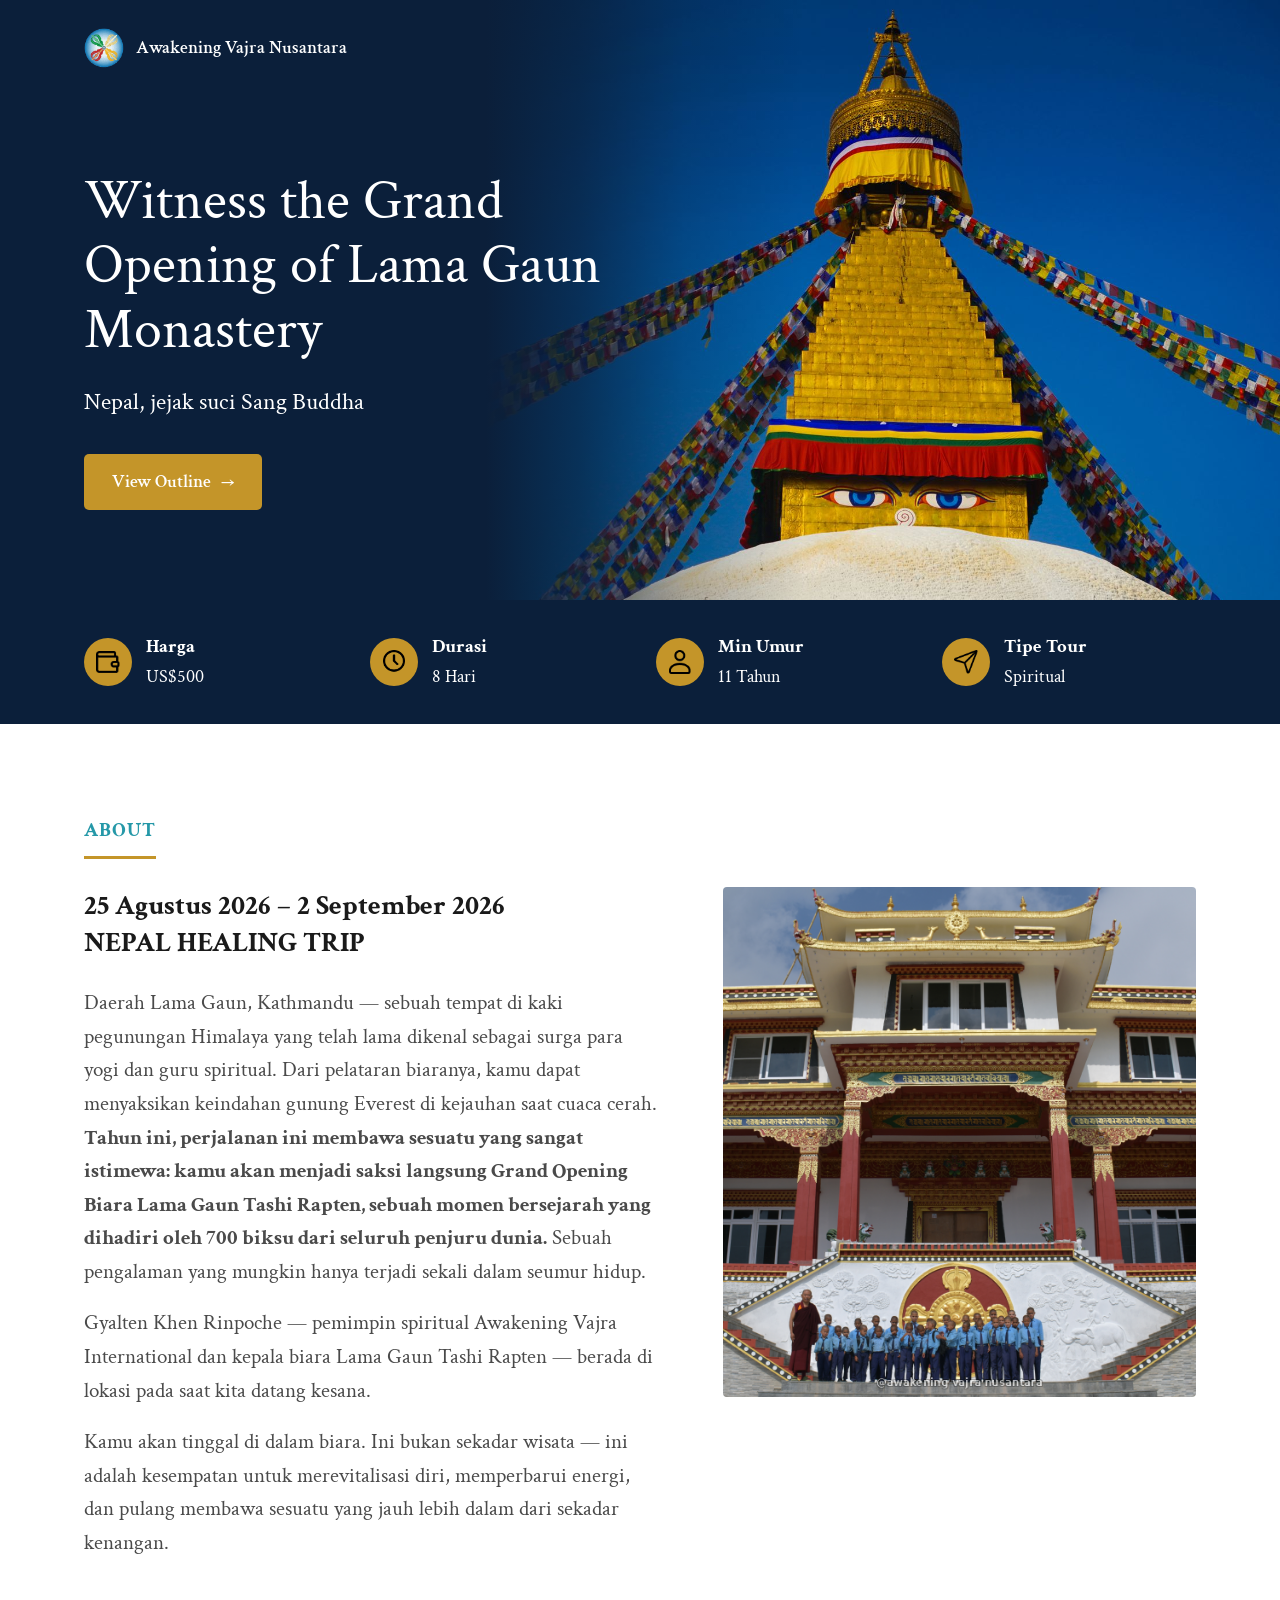
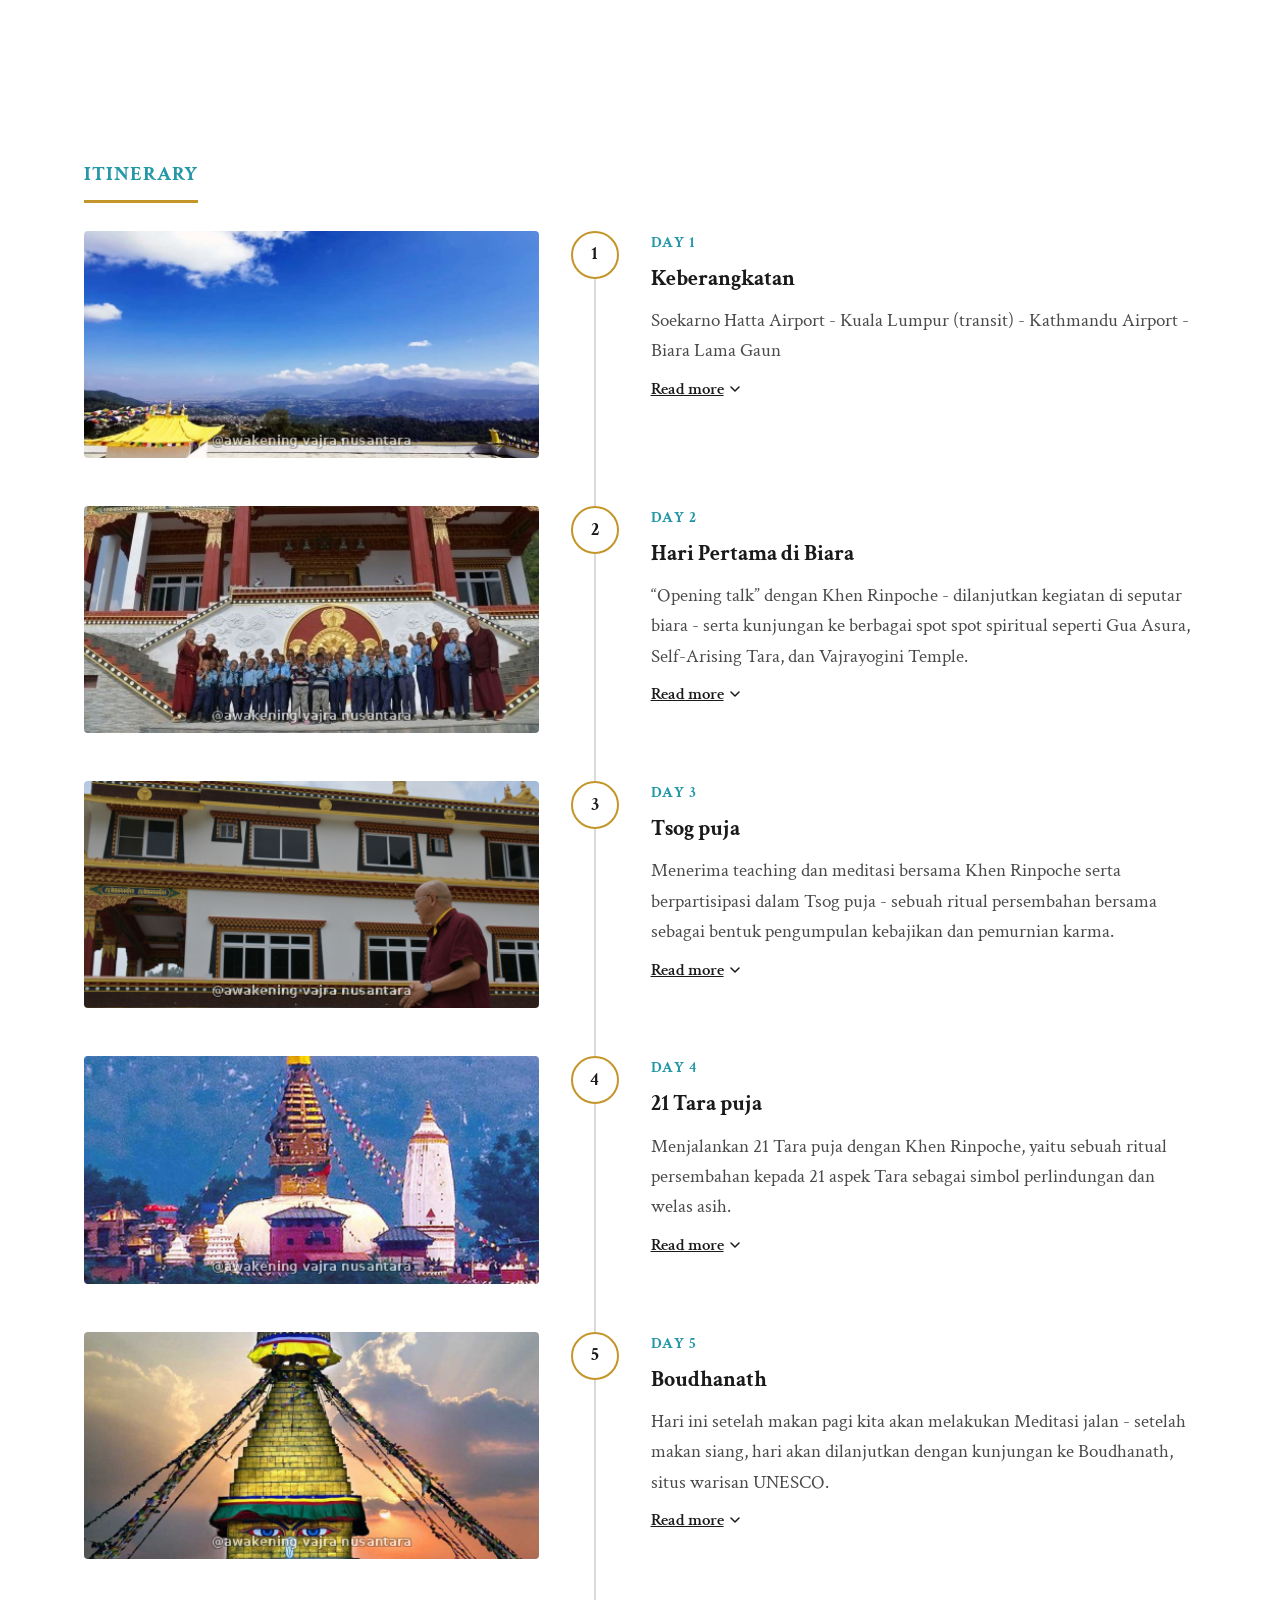
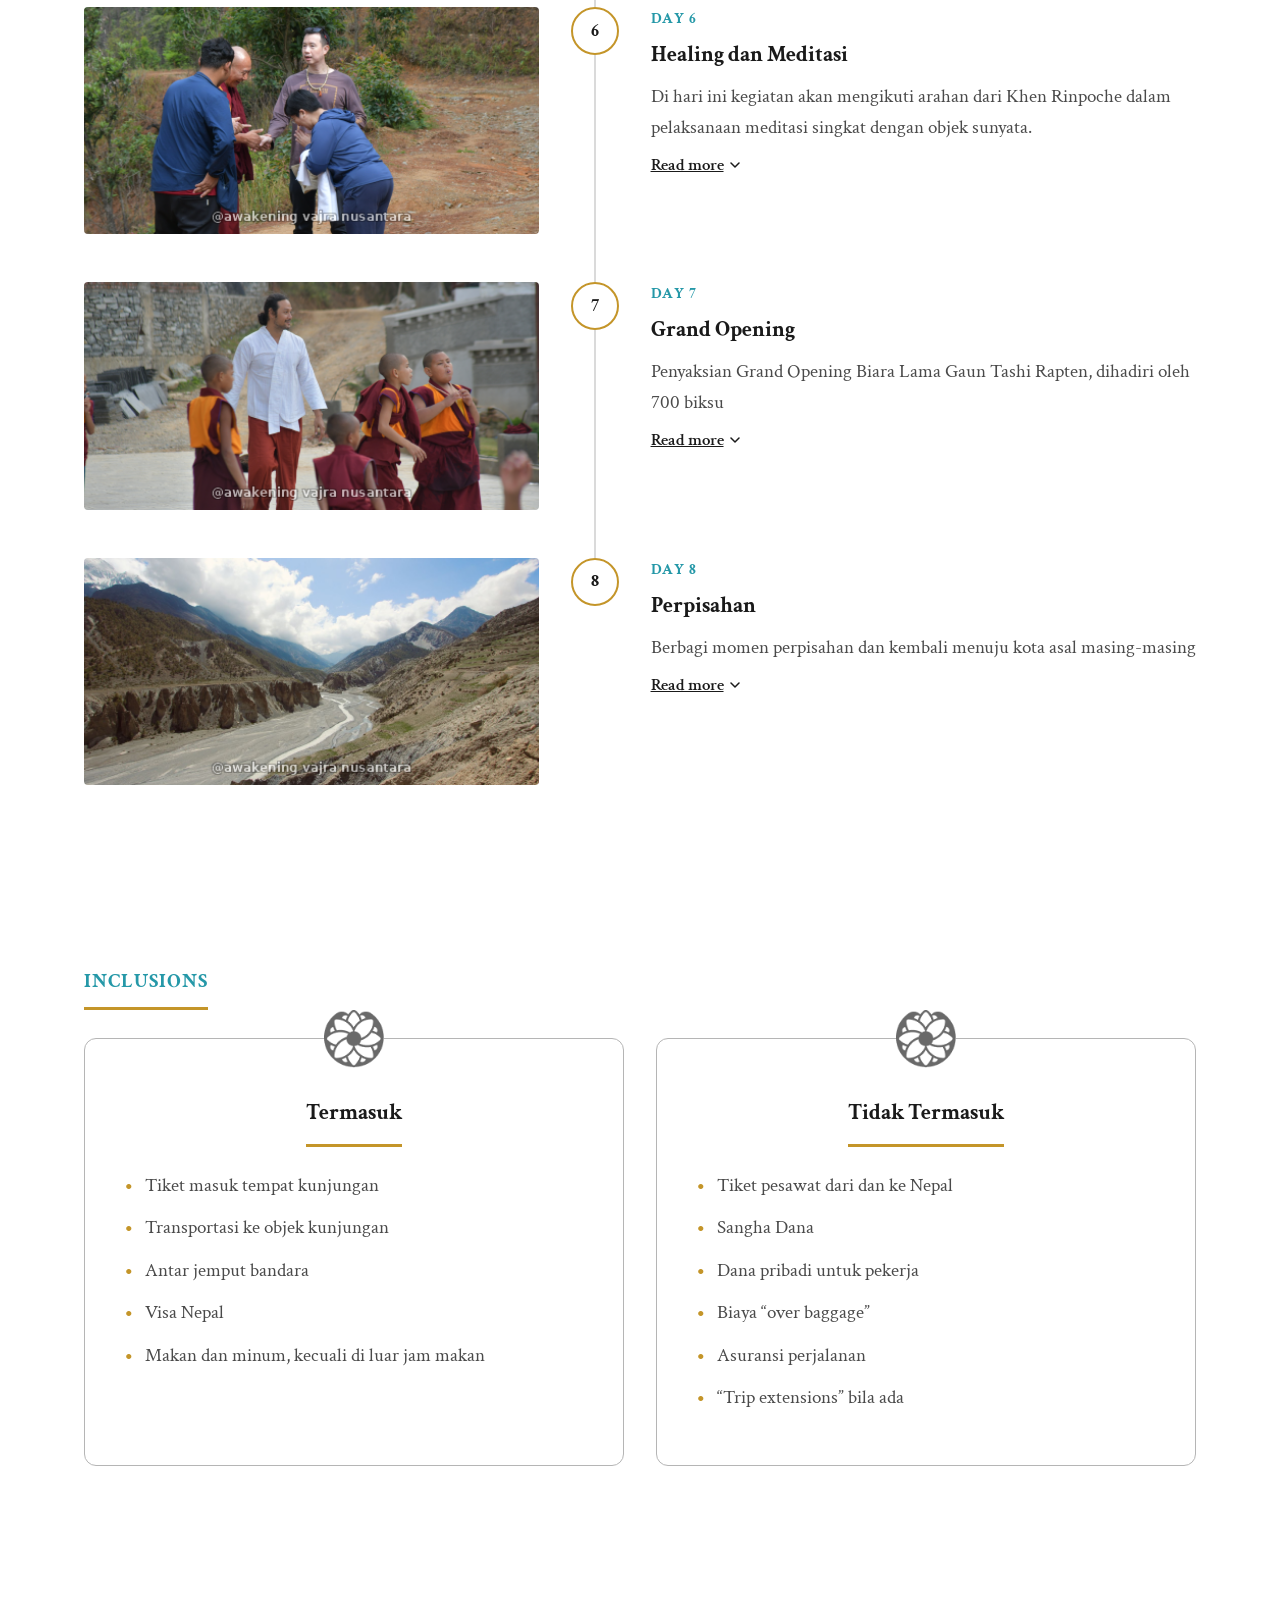
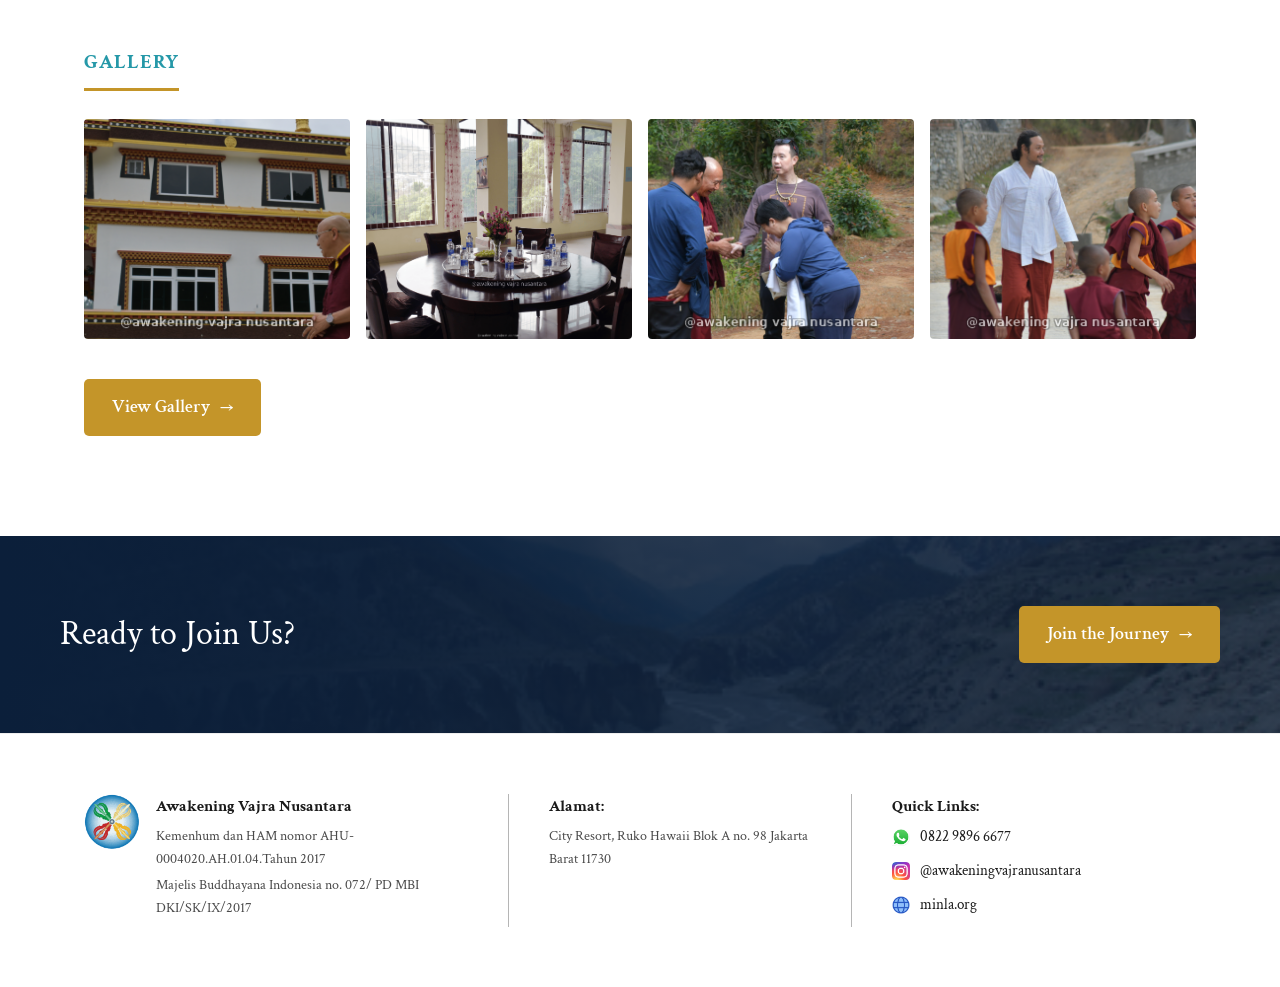
<file: index.html>
<!DOCTYPE html>
<html lang="id">
<head>
<meta charset="UTF-8">
<meta name="viewport" content="width=device-width, initial-scale=1.0">
<title>Witness the Grand Opening of Lama Gaun Monastery — Awakening Vajra Nusantara</title>
<link rel="preconnect" href="https://fonts.googleapis.com">
<link rel="preconnect" href="https://fonts.gstatic.com" crossorigin>
<link href="https://fonts.googleapis.com/css2?family=Crimson+Text:ital,wght@0,400;0,600;0,700;1,400&display=swap" rel="stylesheet">
<link rel="stylesheet" href="styles.css">
</head>
<body>

<header class="site-header">
  <div class="container header-inner">
    <img src="assets/logo.png" alt="Awakening Vajra Nusantara logo" class="logo-mark">
    <span class="logo-text">Awakening Vajra Nusantara</span>
  </div>
</header>

<section class="hero">
  <img src="assets/hero-bg.svg" alt="Boudhanath Stupa, Kathmandu" class="hero-bg">
  <div class="hero-overlay"></div>
  <div class="container">
  <div class="hero-content">
    <h1>Witness the Grand Opening of Lama Gaun Monastery</h1>
    <p class="hero-subtitle">Nepal, jejak suci Sang Buddha</p>
    <a href="#about" class="btn btn-gold">View Outline <span aria-hidden="true">→</span></a>
  </div>
  </div>

  <div class="info-bar">
    <div class="container info-bar-inner">
      <div class="info-item">
        <span class="info-icon">
          <img src="assets/Harga.png" alt="Harga icon">
        </span>
        <span class="info-text">
          <strong>Harga</strong>
          US$500
        </span>
      </div>
      <div class="info-item">
        <span class="info-icon">
          <img src="assets/Durasi.png" alt="Durasi icon">
        </span>
        <span class="info-text">
          <strong>Durasi</strong>
          8 Hari
        </span>
      </div>
      <div class="info-item">
        <span class="info-icon">
          <img src="assets/Umur.png" alt="Min Umur icon">
        </span>
        <span class="info-text">
          <strong>Min Umur</strong>
          11 Tahun
        </span>
      </div>
      <div class="info-item">
        <span class="info-icon">
          <img src="assets/Tipe.png" alt="Tipe Tour icon">
        </span>
        <span class="info-text">
          <strong>Tipe Tour</strong>
          Spiritual
        </span>
      </div>
    </div>
  </div>
</section>

<section class="about" id="about">
  <div class="container">
    <div class="section-label"><span>ABOUT</span></div>
    <div class="about-grid">
      <div class="about-text">
        <h2>25 Agustus 2026 – 2 September 2026<br>NEPAL HEALING TRIP</h2>
        <p>Daerah Lama Gaun, Kathmandu — sebuah tempat di kaki pegunungan Himalaya yang telah lama dikenal sebagai surga para yogi dan guru spiritual. Dari pelataran biaranya, kamu dapat menyaksikan keindahan gunung Everest di kejauhan saat cuaca cerah.
            <b>Tahun ini, perjalanan ini membawa sesuatu yang sangat istimewa: kamu akan menjadi saksi langsung Grand Opening Biara Lama Gaun Tashi Rapten, sebuah momen bersejarah yang dihadiri oleh 700 biksu dari seluruh penjuru dunia.</b> Sebuah pengalaman yang mungkin hanya terjadi sekali dalam seumur hidup.</p>
        <p>Gyalten Khen Rinpoche — pemimpin spiritual Awakening Vajra International dan kepala biara Lama Gaun Tashi Rapten — berada di lokasi pada saat kita datang kesana.</p>
        <p>Kamu akan tinggal di dalam biara. Ini bukan sekadar wisata — ini adalah kesempatan untuk merevitalisasi diri, memperbarui energi, dan pulang membawa sesuatu yang jauh lebih dalam dari sekadar kenangan.</p>
      </div>
      <div class="about-images">
        <img src="assets/watermarked-small/day1.png" alt="Biara Lama Gaun" class="about-img-main">
      </div>
    </div>
  </div>
</section>

<section class="itinerary" id="itinerary">
  <div class="container">
    <div class="section-label"><span>ITINERARY</span></div>
    <ol class="timeline">

      <li class="timeline-item">
        <img src="assets/watermarked-small/day2.png" alt="Day 1" class="timeline-photo">
        <div class="timeline-line-col"><span class="timeline-dot">1</span></div>
        <div class="timeline-content">
          <span class="day-label">DAY 1</span>
          <h3>Keberangkatan</h3>
          <p>Soekarno Hatta Airport - Kuala Lumpur (transit) - Kathmandu Airport - Biara Lama Gaun</p>
          <button class="read-more" data-target="day1-more" type="button">
            <span class="label">Read more</span>
            <svg class="chevron" viewBox="0 0 10 6" fill="none" xmlns="http://www.w3.org/2000/svg"><path d="M1 1L5 5L9 1" stroke="currentColor" stroke-width="1.5" stroke-linecap="round" stroke-linejoin="round"/></svg>
          </button>
          <div class="day-more" id="day1-more">
            <div class="day-more-inner">
              <p>-Peserta dari Indonesia berangkat dari Bandara Soekarno-Hatta, Jakarta. Peserta dari Singapore berangkat dari Bandara Changi. Semua menuju Bandara Internasional Tribhuvan, Kathmandu.</p>
              <p>-Setibanya di Kathmandu, kita akan dijemput bersama menuju Biara Lama Gaun melewati kota Kathmandu (~1 jam perjalanan darat).</p>
              <p>-Tiba di biara, makan malam bersama, dan langsung beristirahat.</p>
            </div>
          </div>
        </div>
      </li>

      <li class="timeline-item">
        <img src="assets/watermarked-small/day3.jpg" alt="Day 2" class="timeline-photo">
        <div class="timeline-line-col"><span class="timeline-dot">2</span></div>
        <div class="timeline-content">
          <span class="day-label">DAY 2</span>
          <h3>Hari Pertama di Biara</h3>
          <p>&ldquo;Opening talk&rdquo; dengan Khen Rinpoche - dilanjutkan kegiatan di seputar biara - serta kunjungan ke berbagai spot spot spiritual seperti Gua Asura, Self-Arising Tara, dan Vajrayogini Temple.</p>
          <button class="read-more" data-target="day2-more" type="button">
            <span class="label">Read more</span>
            <svg class="chevron" viewBox="0 0 10 6" fill="none" xmlns="http://www.w3.org/2000/svg"><path d="M1 1L5 5L9 1" stroke="currentColor" stroke-width="1.5" stroke-linecap="round" stroke-linejoin="round"/></svg>
          </button>
          <div class="day-more" id="day2-more">
            <div class="day-more-inner">
              <p>-Sarapan bersama di biara.</p>
              <p>-Pertemuan dengan Gyalten Khen Rinpoche (offering katha dan sesi pengenalan): beliau akan menjelaskan manfaat perjalanan ini, kaitannya dengan latihan meditasi, kunjungan ke situs-situs suci, dan mengapa ini akan berpengaruh signifikan dalam kehidupan kita.</p>
              <p>-Tour keliling biara, mengenal kehidupan sehari-hari di biara, aktivitas para samanera, serta ruang-ruang retreat mandiri para lama yang hanya keluar sebulan sekali untuk mengambil bahan makanan.</p>
              <p>-Makan siang bersama Khen Rinpoche.</p>
              <p>-Kunjungan ke Gua Asura, Self-Arising Tara (puja 21 Tara & berdana), dan Vajrayogini Temple.</p>
              <p>-Makan malam di biara.</p>
            </div>
          </div>
        </div>
      </li>

      <li class="timeline-item">
        <img src="assets/watermarked-small/gallery1.png" alt="Day 3" class="timeline-photo">
        <div class="timeline-line-col"><span class="timeline-dot">3</span></div>
        <div class="timeline-content">
          <span class="day-label">DAY 3</span>
          <h3>Tsog puja</h3>
          <p>Menerima teaching dan meditasi bersama Khen Rinpoche serta berpartisipasi dalam Tsog puja - sebuah ritual persembahan bersama sebagai bentuk pengumpulan kebajikan dan pemurnian karma.</p>
          <button class="read-more" data-target="day3-more" type="button">
            <span class="label">Read more</span>
            <svg class="chevron" viewBox="0 0 10 6" fill="none" xmlns="http://www.w3.org/2000/svg"><path d="M1 1L5 5L9 1" stroke="currentColor" stroke-width="1.5" stroke-linecap="round" stroke-linejoin="round"/></svg>
          </button>
          <div class="day-more" id="day3-more">
            <div class="day-more-inner">
              <p>-Sarapan di biara.</p>
              <p>-Teaching dan meditasi bersama Khen Rinpoche.</p>
              <p>-Makan siang.</p>
              <p>-Retret kecil (mini retreat) — merasakan sedikit gambaran kehidupan seorang yogi, waktu hening untuk mendalami praktik secara personal.</p>
              <p>-Tsog puja — ritual persembahan bersama sebagai bentuk pengumpulan kebajikan dan pemurnian karma.</p>
            </div>
          </div>
        </div>
      </li>

      <li class="timeline-item">
        <img src="assets/watermarked-small/day5.png" alt="Day 4" class="timeline-photo">
        <div class="timeline-line-col"><span class="timeline-dot">4</span></div>
        <div class="timeline-content">
          <span class="day-label">DAY 4</span>
          <h3>21 Tara puja</h3>
          <p>Menjalankan 21 Tara puja dengan Khen Rinpoche, yaitu sebuah ritual persembahan kepada 21 aspek Tara sebagai simbol perlindungan dan welas asih.</p>
          <button class="read-more" data-target="day4-more" type="button">
            <span class="label">Read more</span>
            <svg class="chevron" viewBox="0 0 10 6" fill="none" xmlns="http://www.w3.org/2000/svg"><path d="M1 1L5 5L9 1" stroke="currentColor" stroke-width="1.5" stroke-linecap="round" stroke-linejoin="round"/></svg>
          </button>
          <div class="day-more" id="day4-more">
            <div class="day-more-inner">
              <p>-Sarapan di biara.</p>
              <p>-Teaching dan meditasi bersama Khen Rinpoche.</p>
              <p>-Makan siang.</p>
              <p>-Retret kecil (mini retreat) — melanjutkan pendalaman praktik dalam keheningan.</p>
              <p>-21 Tara puja — ritual persembahan kepada 21 aspek Tara sebagai simbol perlindungan dan welas asih.</p>
            </div>
          </div>
        </div>
      </li>

      <li class="timeline-item">
        <img src="assets/watermarked-small/day4.png" alt="Day 5" class="timeline-photo">
        <div class="timeline-line-col"><span class="timeline-dot">5</span></div>
        <div class="timeline-content">
          <span class="day-label">DAY 5</span>
          <h3>Boudhanath</h3>
          <p>Hari ini setelah makan pagi kita akan melakukan Meditasi jalan - setelah makan siang, hari akan dilanjutkan dengan kunjungan ke Boudhanath, situs warisan UNESCO.</p>
          <button class="read-more" data-target="day5-more" type="button">
            <span class="label">Read more</span>
            <svg class="chevron" viewBox="0 0 10 6" fill="none" xmlns="http://www.w3.org/2000/svg"><path d="M1 1L5 5L9 1" stroke="currentColor" stroke-width="1.5" stroke-linecap="round" stroke-linejoin="round"/></svg>
          </button>
          <div class="day-more" id="day5-more">
            <div class="day-more-inner">
              <p>-Setelah sarapan, meditasi jalan menuju daerah sekitar puncak terdekat — sebuah latihan penting untuk memahami bahwa meditasi tidak hanya soal duduk bersila.</p>
              <p>-Kunjungan ke Stupa Boudhanath, situs warisan UNESCO. Di sini kita melakukan pradakshina, metode sederhana namun ampuh untuk mengumpulkan kebajikan, seperti yang dijelaskan Khen Rinpoche di hari pertama.</p>
              <p>-Coffee break sekaligus waktu belanja — surga bagi pecinta souvenir antik: rupang, liontin, kalung mala, mangkuk persembahan, dan lainnya, dari yang sederhana hingga istimewa.</p>
              <p>-Makan malam sebelum kembali ke biara, beristirahat sambil menikmati energi positif yang masih terbawa dari hari ini.</p>
            </div>
          </div>
        </div>
      </li>

      <li class="timeline-item">
        <img src="assets/watermarked-small/gallery3.png" alt="Day 6" class="timeline-photo">
        <div class="timeline-line-col"><span class="timeline-dot">6</span></div>
        <div class="timeline-content">
          <span class="day-label">DAY 6</span>
          <h3>Healing dan Meditasi</h3>
          <p>Di hari ini kegiatan akan mengikuti arahan dari Khen Rinpoche dalam pelaksanaan meditasi singkat dengan objek sunyata.</p>
          <button class="read-more" data-target="day6-more" type="button">
            <span class="label">Read more</span>
            <svg class="chevron" viewBox="0 0 10 6" fill="none" xmlns="http://www.w3.org/2000/svg"><path d="M1 1L5 5L9 1" stroke="currentColor" stroke-width="1.5" stroke-linecap="round" stroke-linejoin="round"/></svg>
          </button>
          <div class="day-more" id="day6-more">
            <div class="day-more-inner">
              <p>-Setelah sarapan, kunjungan ke Gua Asura, Self-Arising Tara, dan Vajrayogini Temple. Gua Asura adalah tempat Guru Padmasambhava mencapai pencerahan — di sini kita melakukan meditasi singkat dengan objek sunyata, untuk menorehkan jejak kuat di batin agar kelak, bila karma mendukung, kita dapat merealisasikan sunyata secara langsung dalam kehidupan ini.</p>
              <p>-Doa singkat di tempat munculnya relief Tara Hijau secara ajaib — Arya Tara adalah perwujudan Buddha dalam aspek ketangkasan untuk memberi pertolongan.</p>
              <p>-Kunjungan ke Vajrayogini Temple yang sangat sakral.</p>
              <p>-Makan siang di kota Kathmandu.</p>
              <p>-Kunjungan ke Stupa Swayambhunath — situs sakral yang wajib dikunjungi para praktisi, sekaligus tempat memandang kota Kathmandu dari atas bukit.</p>
            </div>
          </div>
        </div>
      </li>

      <li class="timeline-item">
        <img src="assets/watermarked-small/gallery4.png" alt="Day 7" class="timeline-photo">
        <div class="timeline-line-col"><span class="timeline-dot">7</span></div>
        <div class="timeline-content">
          <span class="day-label">DAY 7</span>
          <h3>Grand Opening</h3>
          <p>Penyaksian Grand Opening Biara Lama Gaun Tashi Rapten, dihadiri oleh 700 biksu</p>
          <button class="read-more" data-target="day7-more" type="button">
            <span class="label">Read more</span>
            <svg class="chevron" viewBox="0 0 10 6" fill="none" xmlns="http://www.w3.org/2000/svg"><path d="M1 1L5 5L9 1" stroke="currentColor" stroke-width="1.5" stroke-linecap="round" stroke-linejoin="round"/></svg>
          </button>
          <div class="day-more" id="day7-more">
            <div class="day-more-inner">
              <p>-Grand Opening Biara Lama Gaun Tashi Rapten, dihadiri oleh 700 biksu</p>
              <p>-Menyaksikan rangkaian upacara sakral — puja, chanting, dan pemberkatan (blessing) dari para biksu dan lama senior.</p>
              <p>-Momen bersejarah yang jarang terjadi — sebuah kehormatan dapat menjadi saksi langsung peresmian biara ini.</p>
            </div>
          </div>
        </div>
      </li>

      <li class="timeline-item timeline-item-last">
        <img src="assets/watermarked-small/cta-bg.png" alt="Day 8" class="timeline-photo">
        <div class="timeline-line-col"><span class="timeline-dot">8</span></div>
        <div class="timeline-content">
          <span class="day-label">DAY 8</span>
          <h3>Perpisahan</h3>
          <p>Berbagi momen perpisahan dan kembali menuju kota asal masing-masing</p>
          <button class="read-more" data-target="day8-more" type="button">
            <span class="label">Read more</span>
            <svg class="chevron" viewBox="0 0 10 6" fill="none" xmlns="http://www.w3.org/2000/svg"><path d="M1 1L5 5L9 1" stroke="currentColor" stroke-width="1.5" stroke-linecap="round" stroke-linejoin="round"/></svg>
          </button>
          <div class="day-more" id="day8-more">
            <div class="day-more-inner">
              <p>-Sarapan pagi bersama di biara sebagai momen perpisahan.</p>
              <p>-Perjalanan menuju Bandara Internasional Tribhuvan, Kathmandu.</p>
              <p>-Kembali menuju kota asal masing-masing (Jakarta / Singapore), membawa pulang energi dan pengalaman yang telah diperoleh selama perjalanan ini.</p>
            </div>
          </div>
        </div>
      </li>

    </ol>
  </div>
</section>

<section class="inclusions" id="inclusions">
  <div class="container">
    <div class="section-label"><span>INCLUSIONS</span></div>
    <div class="inclusions-grid">
      <div class="inclusion-card">
        <span class="inclusion-icon" aria-hidden="true">
          <img src="assets/inclusionicon.png" alt="">
        </span>
        <h3>Termasuk</h3>
        <ul>
          <li>Tiket masuk tempat kunjungan</li>
          <li>Transportasi ke objek kunjungan</li>
          <li>Antar jemput bandara</li>
          <li>Visa Nepal</li>
          <li>Makan dan minum, kecuali di luar jam makan</li>
        </ul>
      </div>
      <div class="inclusion-card">
        <span class="inclusion-icon" aria-hidden="true">
          <img src="assets/inclusionicon.png" alt="">
        </span>
        <h3>Tidak Termasuk</h3>
        <ul>
          <li>Tiket pesawat dari dan ke Nepal</li>
          <li>Sangha Dana</li>
          <li>Dana pribadi untuk pekerja</li>
          <li>Biaya &ldquo;over baggage&rdquo;</li>
          <li>Asuransi perjalanan</li>
          <li>&ldquo;Trip extensions&rdquo; bila ada</li>
        </ul>
      </div>
    </div>
  </div>
</section>

<section class="gallery" id="gallery">
  <div class="container">
    <div class="section-label"><span>GALLERY</span></div>
    <div class="gallery-grid">
      <img src="assets/watermarked-small/gallery1.png" alt="Gallery photo 1">
      <img src="assets/watermarked-small/gallery2.png" alt="Gallery photo 2">
      <img src="assets/watermarked-small/gallery3.png" alt="Gallery photo 3">
      <img src="assets/watermarked-small/gallery4.png" alt="Gallery photo 4">
    </div>
    <a href="gallery.html" class="btn btn-gold">View Gallery <span aria-hidden="true">→</span></a>
  </div>
</section>

<section class="cta" id="join">
  <img src="assets/watermarked-small/cta-bg.png" alt="" class="cta-bg" aria-hidden="true">
  <div class="cta-overlay"></div>
  <div class="container cta-inner">
    <h2>Ready to Join Us?</h2>
    <a href="https://wa.me/6282298966677" class="btn btn-gold">Join the Journey <span aria-hidden="true">→</span></a>
  </div>
</section>

<footer class="site-footer">
  <div class="container footer-grid">
    <div class="footer-col footer-brand">
      <img src="assets/footer-logo.png" alt="Awakening Vajra Nusantara logo">
      <div>
        <h4>Awakening Vajra Nusantara</h4>
        <p>Kemenhum dan HAM nomor AHU-0004020.AH.01.04.Tahun 2017</p>
        <p>Majelis Buddhayana Indonesia no. 072/ PD MBI DKI/SK/IX/2017</p>
      </div>
    </div>
    <div class="footer-col">
      <h4>Alamat:</h4>
      <p>City Resort, Ruko Hawaii Blok A no. 98 Jakarta Barat 11730</p>
    </div>
    <div class="footer-col">
      <h4>Quick Links:</h4>
      <div class="footer-contact">
        <img src="assets/whatsapp.png" alt="WhatsApp" class="whatsapp-icon">
        <a href="https://wa.me/6282298966677">0822 9896 6677</a>
      </div>
      <div class="footer-contact">
        <img src="assets/instagram.png" alt="WhatsApp" class="whatsapp-icon">
        <a href="https://www.instagram.com/awakeningvajranusantara?igsh=cHloZm0ycm5zOWk=">@awakeningvajranusantara</a>
      </div>
      <div class="footer-contact">
        <img src="assets/web.png" alt="WhatsApp" class="whatsapp-icon">
        <a href="https://minla.org/?utm_source=ig&utm_medium=social&utm_content=link_in_bio">minla.org</a>
      </div>
    </div>
  </div>
</footer>

<script>
document.querySelectorAll('.read-more').forEach(function (btn) {
  var panel = document.getElementById(btn.dataset.target);
  var label = btn.querySelector('.label');

  function closePanel() {
    panel.classList.remove('open');
    btn.classList.remove('is-open');
    label.textContent = 'Read more';
  }

  btn.addEventListener('click', function () {
    var isOpen = panel.classList.toggle('open');
    btn.classList.toggle('is-open', isOpen);
    label.textContent = isOpen ? 'Show less' : 'Read more';
  });

  // Auto-close this item when the user scrolls it out of view
  // (e.g. swipes past it on mobile) so panels don't stay open
  // and pile up as you scroll back up through the page.
  var timelineItem = btn.closest('.timeline-item');
  if (timelineItem && 'IntersectionObserver' in window) {
    var observer = new IntersectionObserver(function (entries) {
      entries.forEach(function (entry) {
        if (!entry.isIntersecting && panel.classList.contains('open')) {
          closePanel();
        }
      });
    }, { threshold: 0, rootMargin: '-10% 0px -10% 0px' });
    observer.observe(timelineItem);
  }
});
</script>
</body>
</html>
</file>
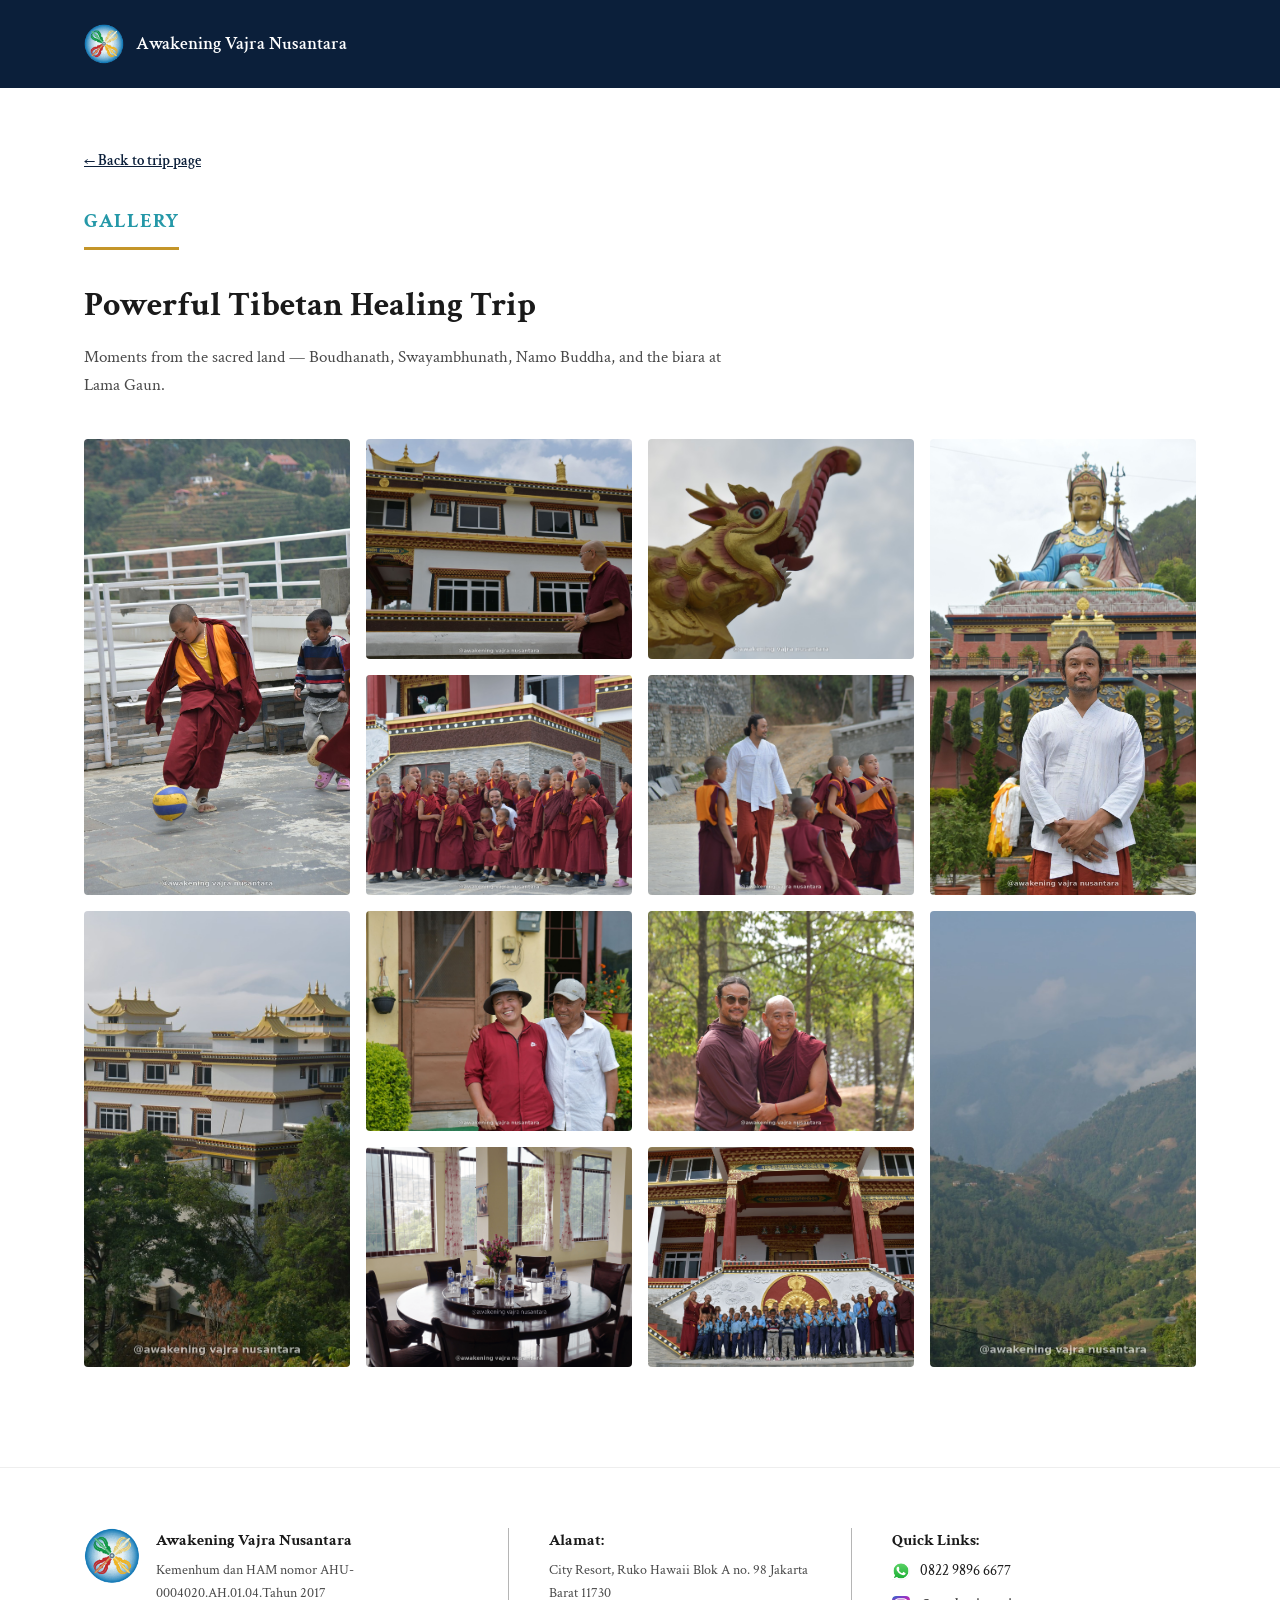
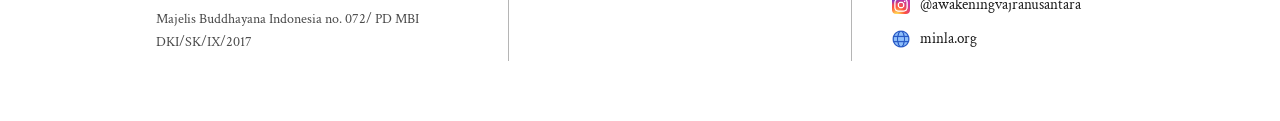
<file: gallery.html>
<!DOCTYPE html>
<html lang="id">
<head>
<meta charset="UTF-8">
<meta name="viewport" content="width=device-width, initial-scale=1.0">
<title>Gallery — Awakening Vajra Nusantara</title>
<link rel="preconnect" href="https://fonts.googleapis.com">
<link rel="preconnect" href="https://fonts.gstatic.com" crossorigin>
<link href="https://fonts.googleapis.com/css2?family=Crimson+Text:ital,wght@0,400;0,600;0,700;1,400&display=swap" rel="stylesheet">
<link rel="stylesheet" href="styles.css">
</head>
<body>

<header class="site-header site-header-static">
  <div class="container">
    <a href="index.html" class="header-inner logo-link">
      <img src="assets/logo.png" alt="Awakening Vajra Nusantara logo" class="logo-mark">
      <span class="logo-text logo-text-dark">Awakening Vajra Nusantara</span>
    </a>
  </div>
</header>

<section class="gallery-page">
  <div class="container">
    <a href="index.html" class="back-link">&larr; Back to trip page</a>
    <div class="section-label"><span>GALLERY</span></div>
    <h1>Powerful Tibetan Healing Trip</h1>
    <p class="gallery-intro">Moments from the sacred land — Boudhanath, Swayambhunath, Namo Buddha, and the biara at Lama Gaun.</p>

    <div class="gallery-page-grid">
      <img src="assets/watermarked/DSC_0500.JPG" alt="Gallery photo" class="span-tall">
      <img src="assets/watermarked/DSC_0524.jpg" alt="Gallery photo">
      <img src="assets/watermarked/DSC_0616.JPG" alt="Gallery photo">
      <img src="assets/watermarked/DSC_0598.JPG" alt="Gallery photo" class="span-tall">
      <img src="assets/watermarked/DSC_0717.jpg" alt="Gallery photo">
      <img src="assets/watermarked/DSC_0646 (1).jpg" alt="Gallery photo">
      <img src="assets/watermarked/DSC_0193.jpg" alt="Gallery photo" class="span-tall">
      <img src="assets/watermarked/DSC_0578.jpg" alt="Gallery photo">
      <img src="assets/watermarked/DSC_0338.jpg" alt="Gallery photo">
      <img src="assets/watermarked/DSC_0229.jpg" alt="Gallery photo" class="span-tall">
      <img src="assets/watermarked/gallery2.png" alt="Gallery photo">
      <img src="assets/watermarked/DSC_0418.jpg" alt="Gallery photo">
    </div>
  </div>
</section>

<footer class="site-footer">
  <div class="container footer-grid">
    <div class="footer-col footer-brand">
      <img src="assets/footer-logo.png" alt="Awakening Vajra Nusantara logo">
      <div>
        <h4>Awakening Vajra Nusantara</h4>
        <p>Kemenhum dan HAM nomor AHU-0004020.AH.01.04.Tahun 2017</p>
        <p>Majelis Buddhayana Indonesia no. 072/ PD MBI DKI/SK/IX/2017</p>
      </div>
    </div>
    <div class="footer-col">
      <h4>Alamat:</h4>
      <p>City Resort, Ruko Hawaii Blok A no. 98 Jakarta Barat 11730</p>
    </div>
    <div class="footer-col">
      <h4>Quick Links:</h4>
      <div class="footer-contact">
        <img src="assets/whatsapp.png" alt="WhatsApp" class="whatsapp-icon">
        <a href="https://wa.me/6282298966677">0822 9896 6677</a>
      </div>
      <div class="footer-contact">
        <img src="assets/instagram.png" alt="WhatsApp" class="whatsapp-icon">
        <a href="https://www.instagram.com/awakeningvajranusantara?igsh=cHloZm0ycm5zOWk=">@awakeningvajranusantara</a>
      </div>
      <div class="footer-contact">
        <img src="assets/web.png" alt="WhatsApp" class="whatsapp-icon">
        <a href="https://minla.org/?utm_source=ig&utm_medium=social&utm_content=link_in_bio">minla.org</a>
      </div>
    </div>
  </div>
</footer>

</body>
</html>
</file>
<file: styles.css>
/* ===================== Reset & base ===================== */
* { margin: 0; padding: 0; box-sizing: border-box; }

:root {
  --navy: #0B1F3A;
  --gold: #C49529;
  --teal: #2598A8;
  --grey-text: #4A4A4A;
  --border-grey: #B5B5B5;
  --font-body: 'Crimson Text', serif;
}

html { scroll-behavior: smooth; }

body {
  font-family: var(--font-body);
  color: #1A1A1A;
  line-height: 1.6;
}

img { max-width: 100%; display: block; }

a { color: inherit; }

ul { list-style: none; }

.container {
  width: 100%;
  max-width: 1160px;
  margin: 0 auto;
  padding: 0 24px;
}

/* ===================== Buttons ===================== */
.btn {
  display: inline-flex;
  align-items: center;
  gap: 10px;
  text-decoration: none;
  font-family: var(--font-body);
  font-size: 18px;
  font-weight: 600;
  padding: 14px 28px;
  border-radius: 5px;
  transition: opacity 0.2s ease, transform 0.2s ease;
}

.btn:hover { opacity: 0.9; transform: translateY(-1px); }

.btn-gold {
  background-color: var(--gold);
  color: #fff;
}

/* ===================== Section labels ===================== */
.section-label {
  margin-bottom: 28px;
}

.section-label span {
  display: inline-block;
  color: var(--teal);
  font-weight: 700;
  font-size: 20px;
  letter-spacing: 1px;
  padding-bottom: 10px;
  border-bottom: 3px solid var(--gold);
}

/* ===================== Header ===================== */
.site-header {
  position: absolute;
  top: 0;
  left: 0;
  right: 0;
  z-index: 10;
  padding: 28px 0;
}

.header-inner {
  display: flex;
  align-items: center;
  gap: 12px;
}

.logo-mark {
  width: 40px;
  height: 40px;
  border-radius: 50%;
}

.logo-text {
  color: #fff;
  font-size: 18px;
  font-weight: 600;
}

/* ===================== Hero ===================== */
.hero {
  position: relative;
  background-color: var(--navy);
  overflow: hidden;
}

.hero-bg {
  position: absolute;
  top: 0;
  right: 0;
  bottom: 0;
  width: 62%;
  height: 100%;
  object-fit: cover;
  object-position: center;
}

.hero-overlay {
  position: absolute;
  top: 0;
  right: 0;
  bottom: 0;
  width: 62%;
  height: 100%;
  background: linear-gradient(90deg, var(--navy) 0%, rgba(11, 31, 58, 0.7) 12%, rgba(11, 31, 58, 0.25) 25%, transparent 40%);
}

.hero-content {
  position: relative;
  padding: 170px 0 90px;
  max-width: 620px;
  margin: 0;
}

.hero-content h1 {
  color: #fff;
  font-weight: 400;
  font-size: 56px;
  line-height: 1.15;
  margin-bottom: 20px;
}

.hero-subtitle {
  color: #fff;
  font-size: 24px;
  margin-bottom: 32px;
  max-width: 480px;
}

/* Info bar */
.info-bar {
  position: relative;
  background-color: var(--navy);
  padding: 32px 0;
}

.info-bar-inner {
  display: flex;
  flex-wrap: wrap;
  gap: 32px;
  justify-content: space-between;
}

.info-item {
  display: flex;
  align-items: center;
  gap: 14px;
  flex: 1 1 200px;
}

.info-icon {
  flex-shrink: 0;
  width: 48px;
  height: 48px;
  border-radius: 50%;
  background-color: var(--gold);
  display: flex;
  align-items: center;
  justify-content: center;
}

.info-icon img {
  width: 24px;
  height: 24px;
  object-fit: contain;
}

.info-text {
  display: flex;
  flex-direction: column;
  color: #fff;
  font-size: 18px;
}

.info-text strong {
  font-weight: 700;
  font-size: 19px;
}

/* ===================== About ===================== */
.about {
  padding: 90px 0;
  background-color: #fff;
}

.about-grid {
  display: grid;
  grid-template-columns: 1.1fr 0.9fr;
  gap: 60px;
  align-items: start;
}

.about-text h2 {
  font-weight: 700;
  font-size: 28px;
  line-height: 1.35;
  margin-bottom: 24px;
}

.about-text p {
  font-size: 21px;
  color: var(--grey-text);
  margin-bottom: 18px;
}

.about-images {
  display: flex;
  flex-direction: column;
  gap: 16px;
}

.about-img-main,
.about-img-secondary {
  width: 100%;
  border-radius: 4px;
  object-fit: cover;
}



/* ===================== Itinerary ===================== */
.itinerary {
  padding: 90px 0;
  background-color: #fff;
}

.timeline {
  position: relative;
  display: flex;
  flex-direction: column;
  gap: 48px;
}

.timeline-item {
  position: relative;
  display: grid;
  grid-template-columns: 1fr 48px 1.2fr;
  align-items: stretch;
  column-gap: 32px;
}

.timeline-photo {
  width: 100%;
  aspect-ratio: 4 / 2;
  object-fit: cover;
  border-radius: 4px;
  align-self: start;
}

.timeline-line-col {
  position: relative;
  display: flex;
  justify-content: center;
}

.timeline-dot {
  position: relative;
  z-index: 2;
  width: 48px;
  height: 48px;
  border-radius: 50%;
  border: 2px solid var(--gold);
  background: #fff;
  display: flex;
  align-items: center;
  justify-content: center;
  font-weight: 700;
  font-size: 18px;
  flex-shrink: 0;
}

.timeline-item:not(.timeline-item-last) .timeline-line-col::after {
  content: "";
  position: absolute;
  top: 48px;
  bottom: -48px;
  left: 50%;
  width: 1px;
  transform: translateX(-50%);
  background-color: var(--border-grey);
}

.day-label {
  display: block;
  color: var(--teal);
  font-weight: 700;
  font-size: 15px;
  letter-spacing: 1px;
  margin-bottom: 6px;
}

.timeline-content h3 {
  font-size: 22px;
  font-weight: 700;
  margin-bottom: 10px;
}

.timeline-content p {
  font-size: 19px;
  color: var(--grey-text);
  margin-bottom: 10px;
}

.day-more {
  display: grid;
  grid-template-rows: 0fr;
  transition: grid-template-rows 0.3s ease;
}

.day-more.open {
  grid-template-rows: 1fr;
}

.day-more-inner {
  overflow: hidden;
  min-height: 0;
}

.day-more-inner p {
  font-size: 19px;
  color: var(--grey-text);
  padding-top: 2px;
  padding-bottom: 12px;
}

.read-more {
  display: inline-flex;
  align-items: center;
  gap: 6px;
  font-weight: 600;
  text-decoration: underline;
  font-size: 17px;
  font-family: var(--font-body);
  background: none;
  border: none;
  color: inherit;
  cursor: pointer;
  padding: 0;
}

.read-more .chevron {
  transition: transform 0.3s ease;
  width: 10px;
  height: 10px;
}

.read-more.is-open .chevron {
  transform: rotate(180deg);
}

/* ===================== Inclusions ===================== */
.inclusions {
  padding: 90px 0;
  background-color: #fff;
}

.inclusions-grid {
  display: grid;
  grid-template-columns: 1fr 1fr;
  gap: 32px;
}

.inclusion-card {
  position: relative;
  display: flex;
  flex-direction: column;
  align-items: center;
  border: 1px solid var(--border-grey);
  border-radius: 12px;
  padding: 56px 40px 40px;
  background: #fff;
}

.inclusion-icon {
  position: absolute;
  top: -30px;
  left: 50%;
  transform: translateX(-50%);
  width: 60px;
  height: 60px;
  border-radius: 50%;
  background: #fff;
  display: flex;
  align-items: center;
  justify-content: center;
}

.inclusion-icon img { width: 100%; height: 100%; object-fit: contain; }

.inclusion-card h3 {
  width: fit-content;
  font-size: 22px;
  font-weight: 700;
  margin-bottom: 24px;
  padding-bottom: 14px;
  border-bottom: 3px solid var(--gold);
}

.inclusion-card ul {
  align-self: stretch;
  text-align: left;
}

.inclusion-card li {
  position: relative;
  font-size: 19px;
  color: var(--grey-text);
  padding-left: 20px;
  margin-bottom: 12px;
}

.inclusion-card li::before {
  content: "•";
  position: absolute;
  left: 0;
  color: var(--gold);
  font-weight: 700;
}

/* ===================== Gallery ===================== */
.gallery {
  padding: 90px 0 100px;
  background-color: #fff;
}

.gallery-grid {
  display: grid;
  grid-template-columns: repeat(4, 1fr);
  gap: 16px;
  margin-bottom: 40px;
}

.gallery-grid img {
  width: 100%;
  height: 220px;
  object-fit: cover;
  border-radius: 4px;
}

/* ===================== CTA ===================== */
.cta {
  position: relative;
  background-color: var(--navy);
  overflow: hidden;
}

.cta-bg {
  position: absolute;
  inset: 0;
  width: 100%;
  height: 100%;
  object-fit: cover;
  opacity: 0.5;
}

.cta-overlay {
  position: absolute;
  inset: 0;
  background: linear-gradient(90deg, var(--navy) 0%, rgba(11,31,58,0.75) 55%, rgba(11,31,58,0.55) 100%);
}

.cta-inner {
  position: relative;
  display: flex;
  align-items: center;
  justify-content: space-between;
  flex-wrap: wrap;
  gap: 24px;
  padding: 70px 0;
}

.cta-inner h2 {
  color: #fff;
  font-weight: 400;
  font-size: 34px;
}

/* ===================== Footer ===================== */
.site-footer {
  background-color: #fff;
  padding: 60px 0;
  border-top: 1px solid #eee;
}

.whatsapp-icon {
  width: 18px;
  height: 18px;
  object-fit: contain;
}

.footer-grid {
  display: grid;
  grid-template-columns: 1.4fr 1fr 1fr;
  gap: 40px;
}

.footer-col:not(:last-child) {
  border-right: 1px solid var(--border-grey);
  padding-right: 40px;
}

.footer-brand {
  display: flex;
  gap: 16px;
}

.footer-brand img {
  width: 56px;
  height: 56px;
  border-radius: 50%;
  flex-shrink: 0;
}

.footer-col h4 {
  font-size: 16px;
  font-weight: 700;
  margin-bottom: 6px;
  margin-top: 14px;
}

.footer-col h4:first-child { margin-top: 0; }

.footer-col p {
  font-size: 14px;
  color: var(--grey-text);
  margin-bottom: 4px;
}

.footer-contact {
  display: flex;
  align-items: center;
  gap: 10px;
  margin-bottom: 10px;
  font-size: 15px;
}

.footer-contact a {
  text-decoration: none;
}

/* ===================== Gallery page ===================== */
.site-header-static {
  position: relative;
  background-color: var(--navy);
  padding: 24px 0;
}

.logo-link { text-decoration: none; }

.logo-text-dark { color: #fff; }

.gallery-page {
  padding: 60px 0 100px;
  background-color: #fff;
}

.back-link {
  display: inline-block;
  margin-bottom: 32px;
  font-size: 15px;
  font-weight: 600;
  text-decoration: underline;
  color: var(--navy);
}

.gallery-page h1 {
  font-size: 34px;
  font-weight: 700;
  margin-bottom: 12px;
}

.gallery-intro {
  font-size: 17px;
  color: var(--grey-text);
  max-width: 640px;
  margin-bottom: 40px;
}

.gallery-page-grid {
  display: grid;
  grid-template-columns: repeat(4, 1fr);
  grid-auto-rows: 220px;
  gap: 16px;
}

.gallery-page-grid img {
  width: 100%;
  height: 100%;
  object-fit: cover;
  border-radius: 4px;
}

.gallery-page-grid img.span-tall {
  grid-row: span 2;
}

@media (max-width: 900px) {
  .gallery-page-grid { grid-template-columns: repeat(2, 1fr); grid-auto-rows: 200px; }
}

@media (max-width: 500px) {
  .gallery-page-grid { grid-template-columns: 1fr; grid-auto-rows: 240px; }
  .gallery-page-grid img.span-tall { grid-row: span 1; }
}

/* ===================== Responsive ===================== */
@media (max-width: 900px) {
  .hero-content h1 { font-size: 40px; }
  .hero-subtitle { font-size: 19px; }
  .about-grid { grid-template-columns: 1fr; }
  .inclusions-grid { grid-template-columns: 1fr; }
  .gallery-grid { grid-template-columns: repeat(2, 1fr); }
  .footer-grid { grid-template-columns: 1fr; gap: 28px; }
  .footer-col:not(:last-child) { border-right: none; padding-right: 0; border-bottom: 1px solid var(--border-grey); padding-bottom: 20px; }
}

@media (max-width: 780px) {
  .hero-bg,
  .hero-overlay {
    width: 100%;
  }
  .hero-overlay {
    background: linear-gradient(180deg, var(--navy) 30%, rgba(11, 31, 58, 0.55) 65%, rgba(11, 31, 58, 0.25) 100%);
  }
  .hero-content { max-width: 100%; }
}

@media (max-width: 700px) {
  .timeline-item {
    grid-template-columns: 48px 1fr;
  }
  .timeline-photo { display: none; }
  .info-bar-inner {
    display: grid;
    grid-template-columns: 1fr 1fr;
    row-gap: 24px;
    column-gap: 16px;
  }
}
</file>
